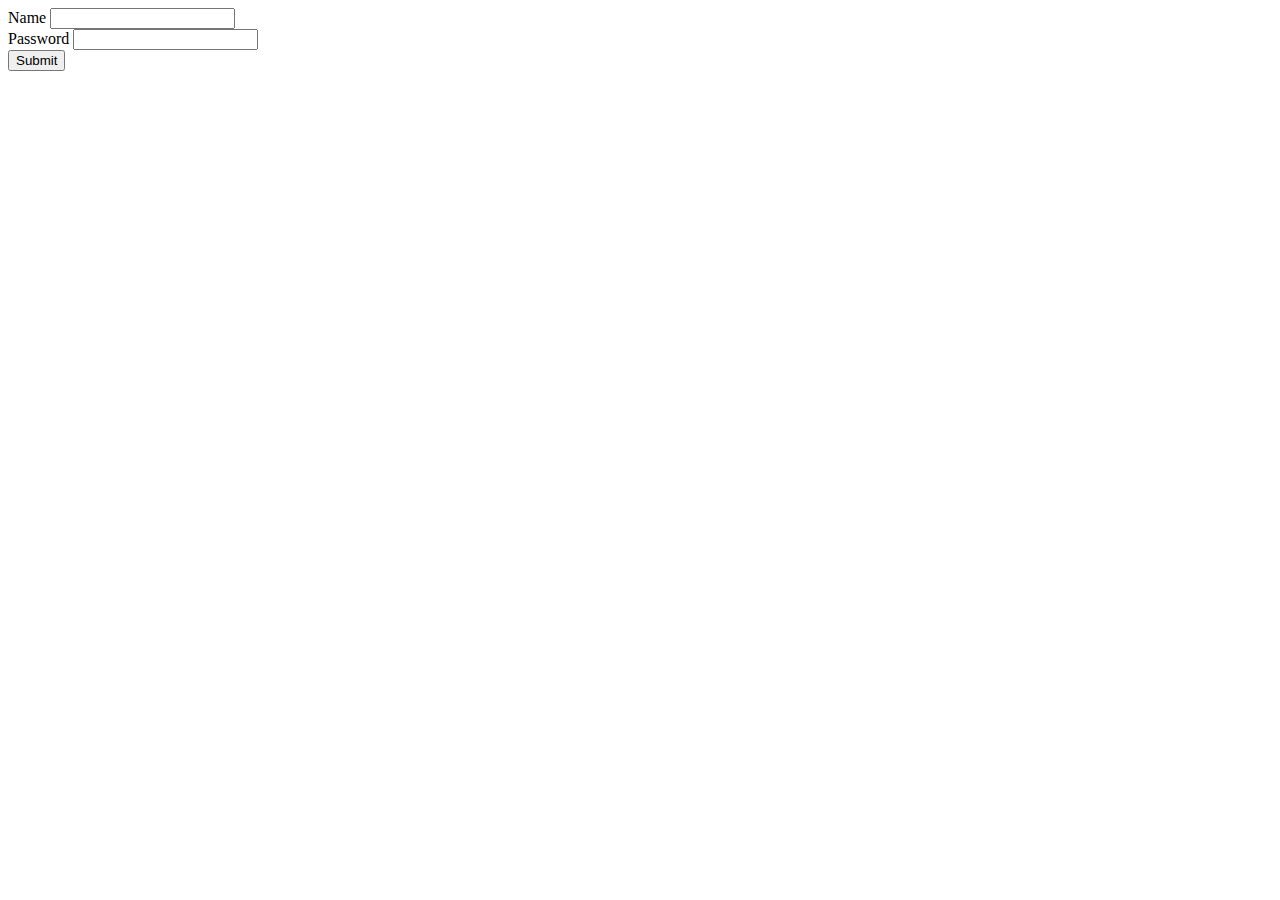
<file: JS Form Validation/index.html>
<!DOCTYPE html>
<html lang="en">
<head>
	<meta charset="utf-8" content="width=device-width, initial-scale=1.0">
	<meta name="viewport" content="ie=edge"	>
	<title>Form</title>
	<script defer src="script.js"></script>
</head>
<body>
	<div id="error"></div>
	<form id="form" action="/" method="GET">
		<div>
			<label for="name">Name</label>
			<input id="name" name="name" type="text" required="yes">
		</div>
		<div>
			<label for="password">Password</label>
			<input id="password" name="password" type="text" required="yes">
		</div>
		<button type="submit">Submit</button>
		
	</form>
</body>
</html>
</file>
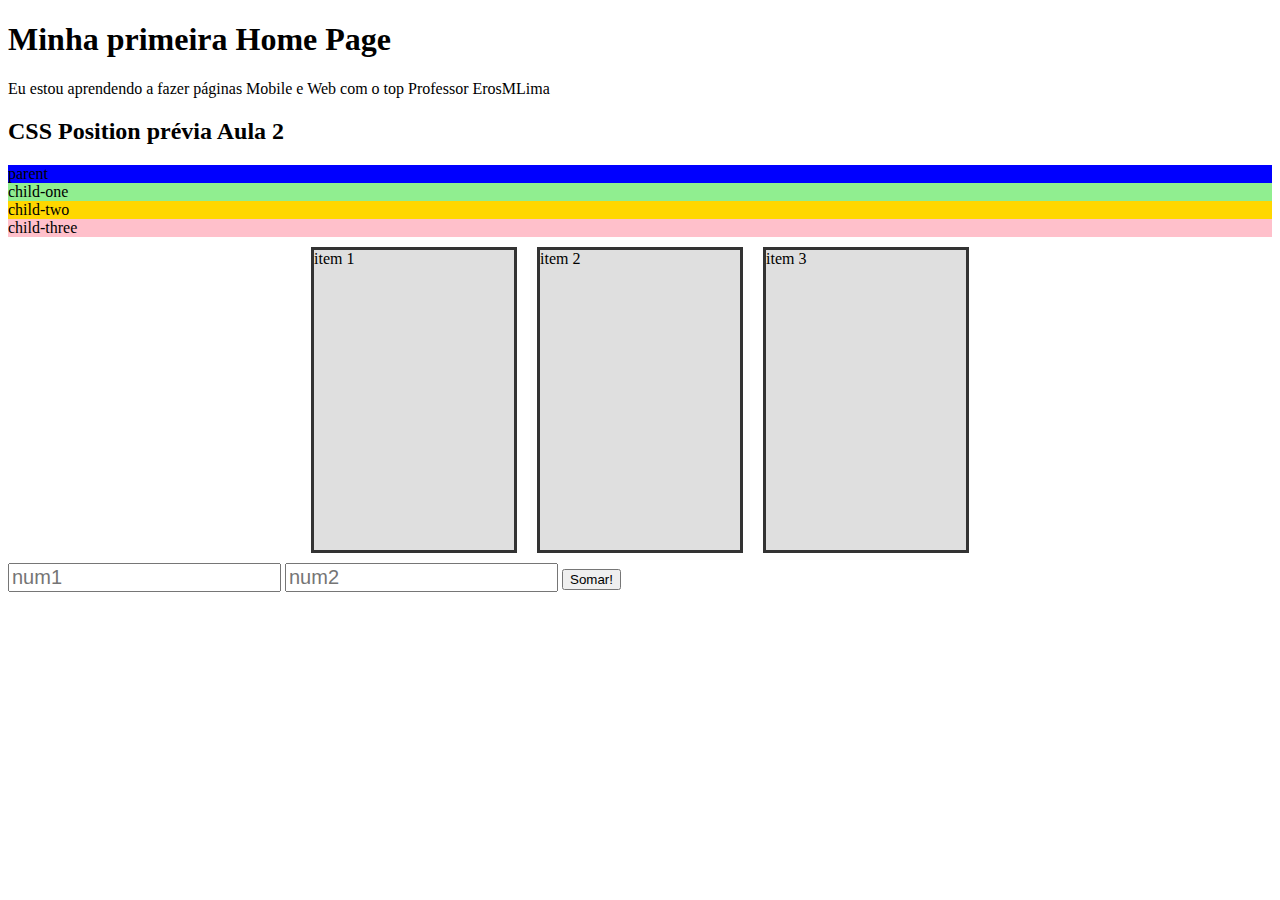
<file: Teste - Antes da Aula 1/index.html>
<!DOCTYPE html>
	 <html lang="en">
	 <head>
	 	<meta charset="utf-8">
	 	<meta name="viewport" content="width=device-width">

	 	<link rel="stylesheet" type="text/css" href="backgroundstyles.css">	
	 	<link rel="stylesheet" type="text/css" href="styles.css">	
	 	<title>Minha primeira Home Page - Senac</title>
	 </head>
	 <body>

		 	<h1>Minha primeira Home Page</h1>
		 	<p>Eu estou aprendendo a fazer páginas Mobile e Web com o top Professor ErosMLima</p>

		 	<h2>CSS Position prévia Aula 2</h2>

		 	<div class="parent">parent

			 	
			 	<div class="child-one child">child-one</div>
			 	<div class="child-two child">child-two</div>
			 	<div class="child-three child">child-three</div>
			</div>


	<div class="flexbox-container">
		<div class="flexbox-item flexbox-item-1">item 1</div>
		<div class="flexbox-item flexbox-item-2">item 2</div>
		<div class="flexbox-item flexbox-item-3">item 3</div>


	</div>

<input type="number" id="num1" placeholder="num1" name="">
<input type="number" id="num2" placeholder="num2" name="">
<button>Somar!</button>


	<script defer src="js-only.js"></script>

	</body>
</html>	 
<!-- 1-CSS_Basics_ Flexbox and Grid Models https://www.youtube.com/watch?v=fYq5PXgSsbE



2-JavaScript_Basics
https://www.youtube.com/watch?v=BwuLxPH8IDs

 -->
</file>
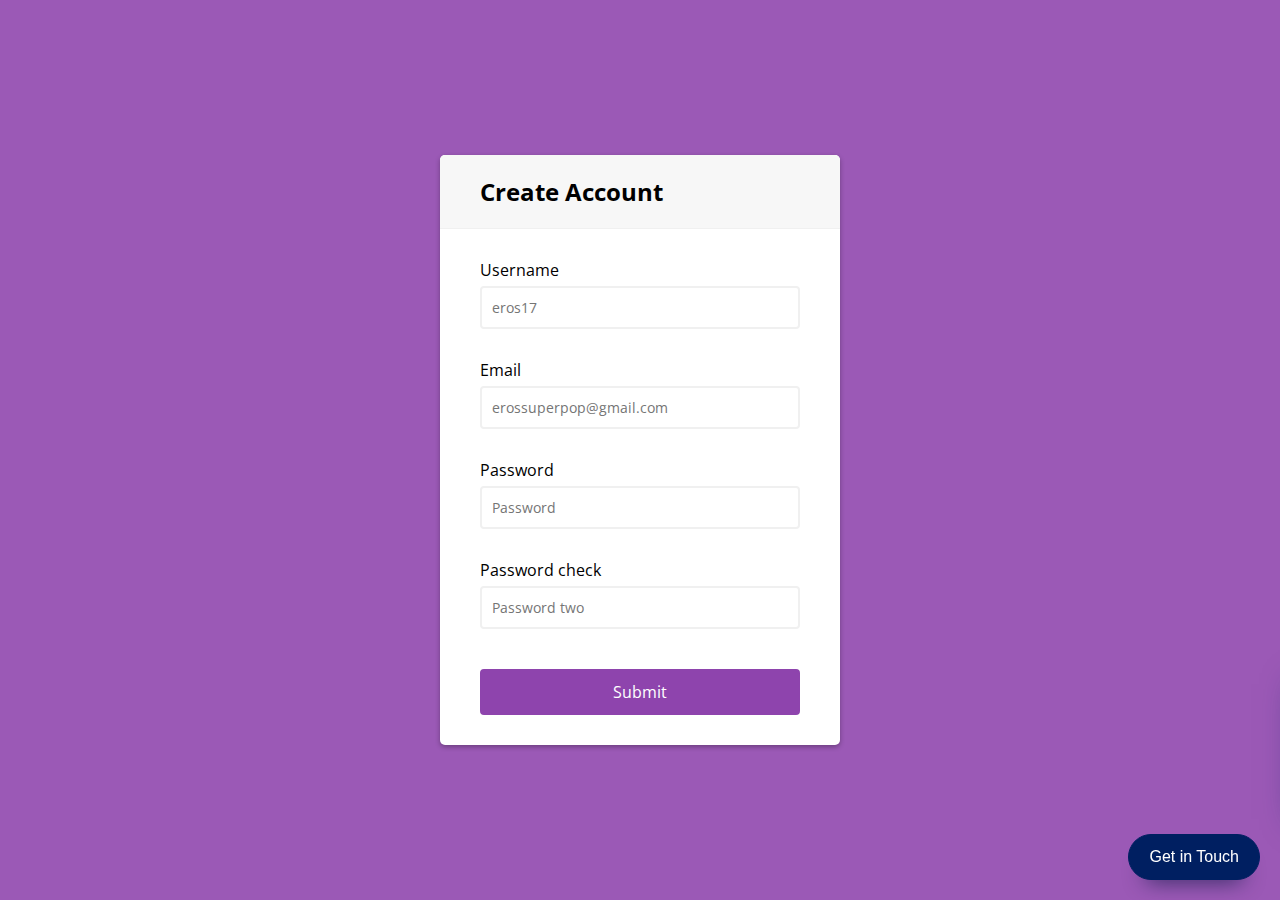
<file: JS Form Validation/Form 2/index.html>
<!DOCTYPE html>
<html>
<head>
	<title></title>

	<head>
	<meta charset="utf-8" content="width=device-width, initial-scale=1.0">
	<meta name="viewport" content="ie=edge"	>
	<title>Form</title>
	<script src="script.js"></script>
	<link rel="stylesheet" type="text/css" href="style.css">

</head>
<div class="container">
	<div class="header">
		<h2>Create Account</h2>
	</div>
	<form id="form" class="form">
		<div class="form-control">
			<label for="username">Username</label>
			<input type="text" placeholder="eros17" id="username" />
			<i class="fas fa-check-circle"></i>
			<i class="fas fa-exclamation-circle"></i>
			<small>Error message</small>
		</div>
		<div class="form-control">
			<label for="username">Email</label>
			<input type="email" placeholder="erossuperpop@gmail.com" id="email" />
			<i class="fas fa-check-circle"></i>
			<i class="fas fa-exclamation-circle"></i>
			<small>Error message</small>
		</div>
		<div class="form-control">
			<label for="username">Password</label>
			<input type="password" placeholder="Password" id="password"/>
			<i class="fas fa-check-circle"></i>
			<i class="fas fa-exclamation-circle"></i>
			<small>Error message</small>
		</div>
		<div class="form-control">
			<label for="username">Password check</label>
			<input type="password" placeholder="Password two" id="password2"/>
			<i class="fas fa-check-circle"></i>
			<i class="fas fa-exclamation-circle"></i>
			<small>Error message</small>
		</div>
		<button>Submit</button>
	</form>
</div>


<!-- SOCIAL PANEL HTML -->
<div class="social-panel-container">
	<div class="social-panel">
		<p>Created with <i class="fa fa-heart"></i> by
			<a target="_blank" href="https://eros-pop.com">eros Pop</a></p>
		<button class="close-btn"><i class="fas fa-times"></i></button>
		<h4>Get in touch on</h4>
		<ul>
			<li>
				<a href="https://www.patreon.com/eros17" target="_blank">
					<i class="fab fa-discord"></i>
				</a>
			</li>
			<li>
				<a href="https://twitter.com/eros1705" target="_blank">
					<i class="fab fa-twitter"></i>
				</a>
			</li>
			<li>
				<a href="https://linkedin.com/in/eros17" target="_blank">
					<i class="fab fa-linkedin"></i>
				</a>
			</li>
			<li>
				<a href="https://facebook.com/eros17" target="_blank">
					<i class="fab fa-facebook"></i>
				</a>
			</li>
			<li>
				<a href="https://instagram.com/eros17" target="_blank">
					<i class="fab fa-instagram"></i>
				</a>
			</li>
		</ul>
	</div>
</div>
<button class="floating-btn">
	Get in Touch
</button>



<body>

</body>
</html>
</file>
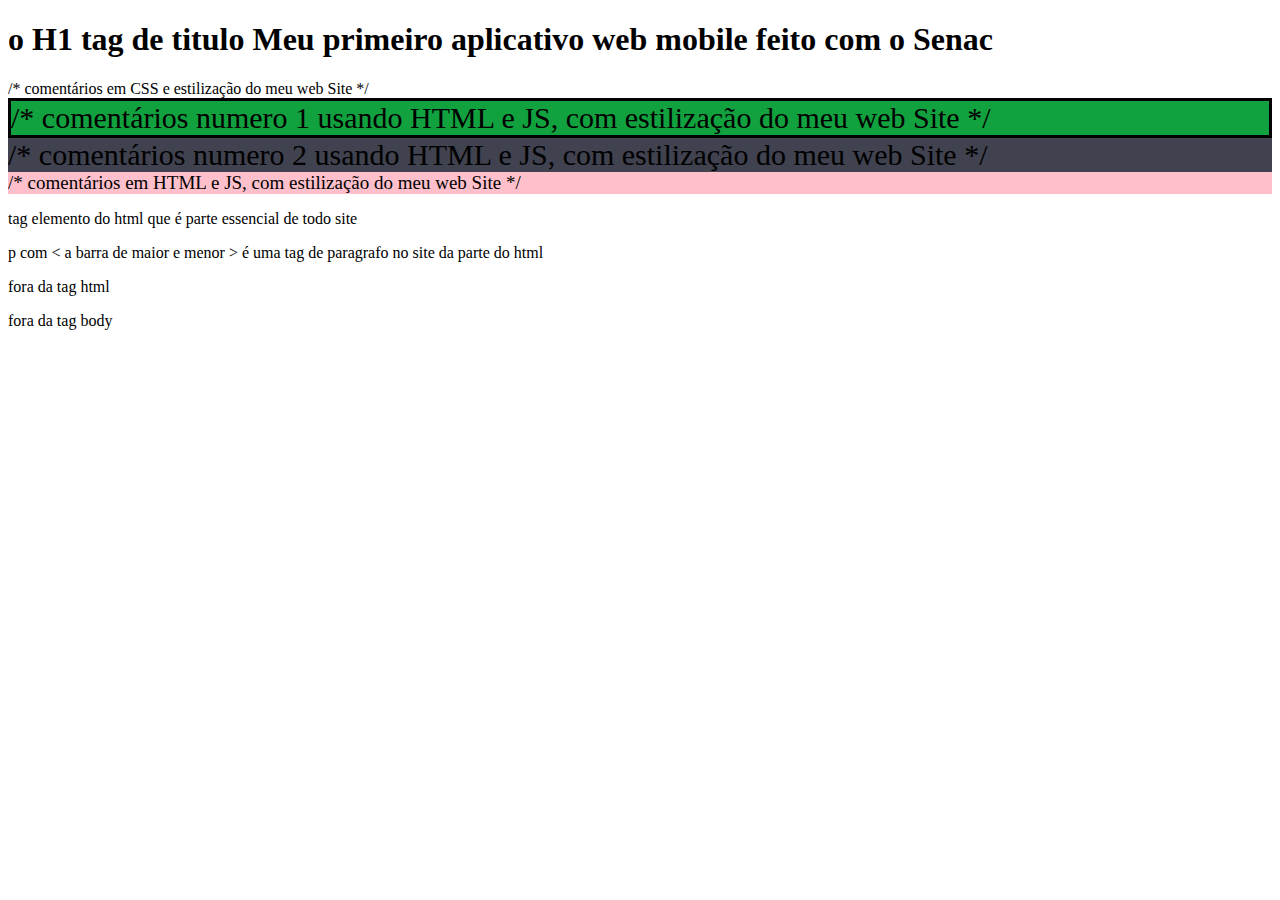
<file: 1_Aulas Gerais Web Dev/HTML e CSS/Aula 1/Aula Pratica/index.html>
<!DOCTYPE html>
	<html>
	<head>
		<title>aplicativo web mobile do Senac </title>

	 	<link rel="stylesheet" type="text/css" href="style.css">	

	</head>




	<body>
		<h1> o H1  tag de titulo Meu primeiro aplicativo web mobile feito com o Senac </h1> 


	<div class="parent">


		/*  comentários em CSS e estilização do meu web Site */ 
	



	</div>



	<div class="child-one">
 			/*  comentários numero 1 usando HTML  e JS, com  estilização do meu web Site */ 
	
	</div>


	<div class="child-two">
 			/*  comentários numero 2 usando HTML  e JS, com  estilização do meu web Site */ 
	


	</div>

	<div class="child-three">


		/*  comentários em HTML  e JS, com  estilização do meu web Site */ 
	



	</div>

		<p> tag elemento do html que é parte essencial de todo site </p>

		p com < a barra de maior e menor > é uma tag de paragrafo no site da parte do html

	
	</body>


	<!--
	comentario em html em css 
	-->


	<p>fora da tag html</p>
	<p>fora da tag body</p>


	</html>
</file>
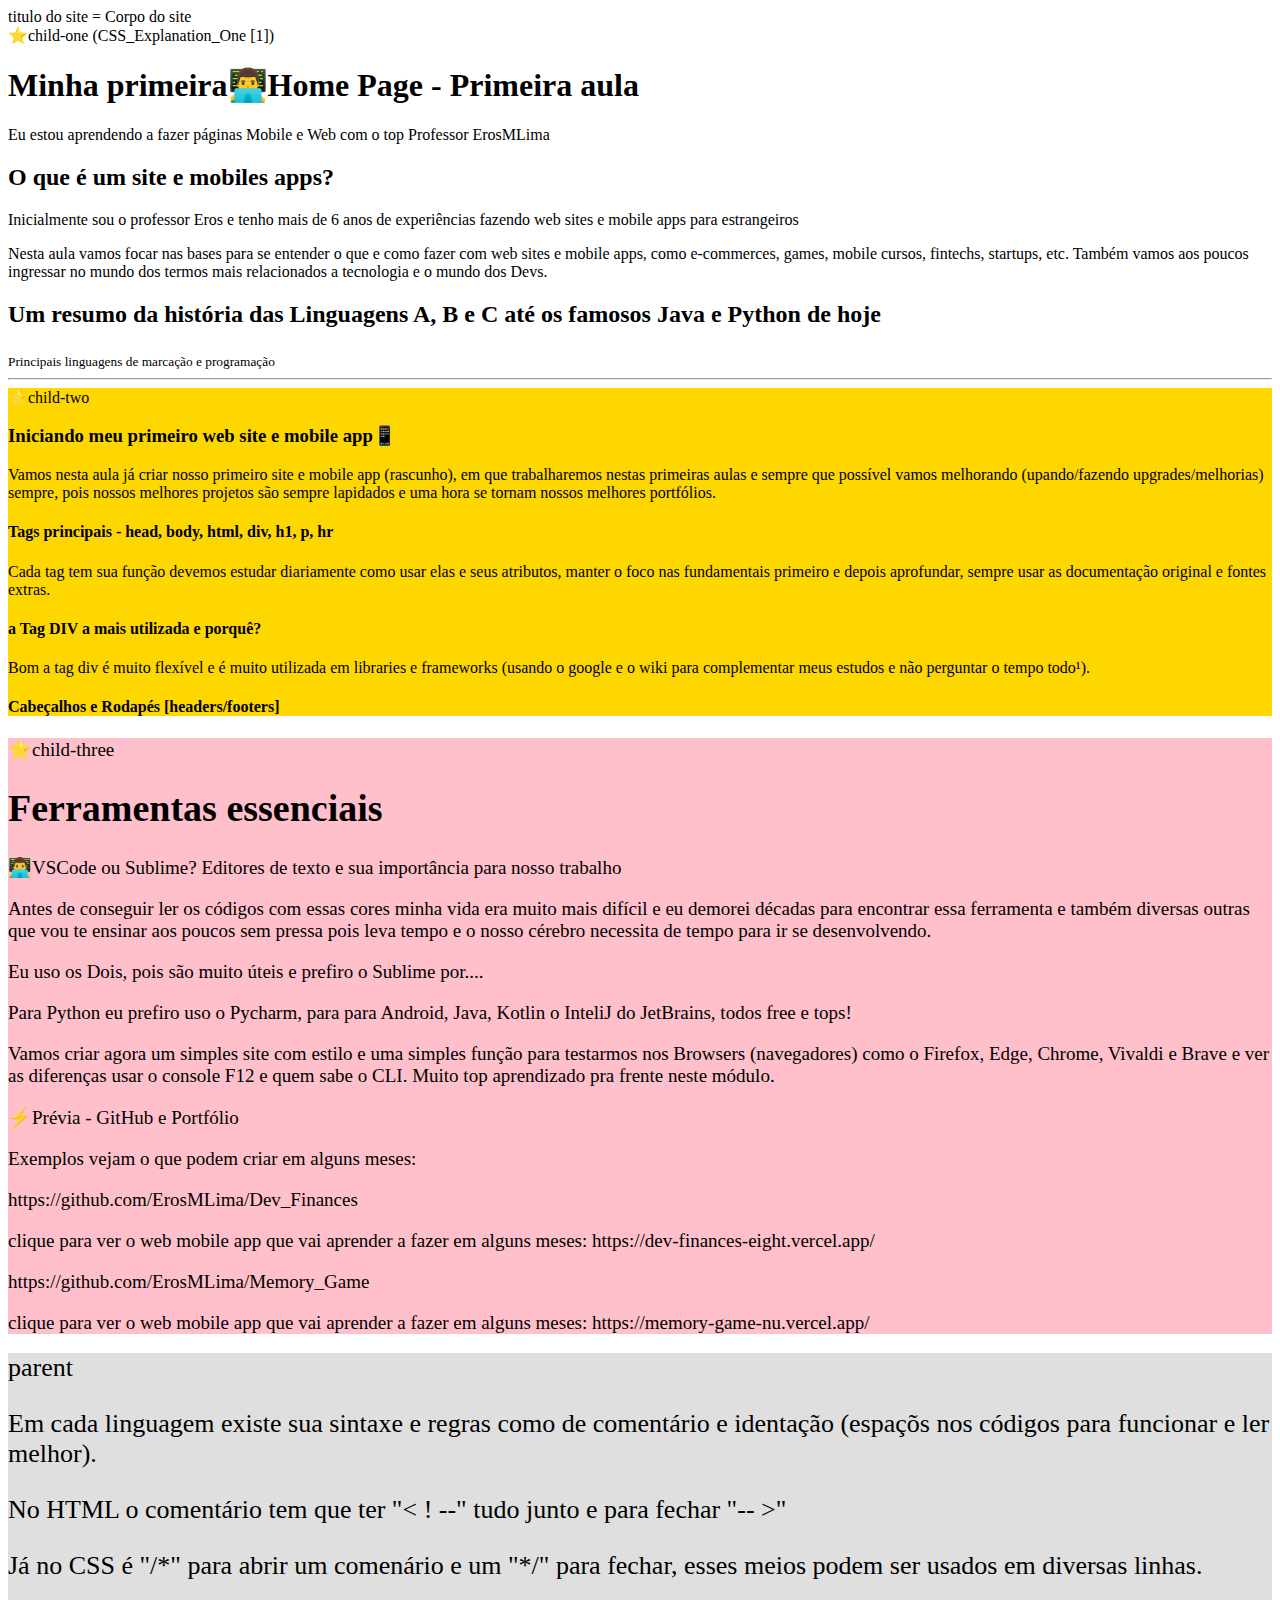
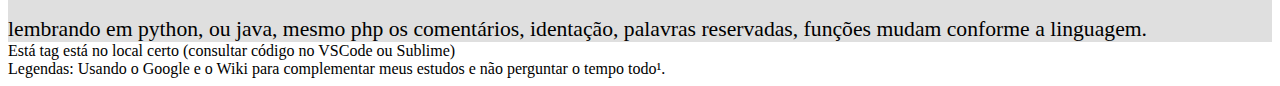
<file: 1_Aulas Gerais Web Dev/HTML e CSS/Aula 1/html.html>
<!DOCTYPE html>
	 <html lang="en">
	 <head>
	 	<meta charset="utf-8">
	 	<meta name="viewport" content="width=device-width">

	 	<link rel="stylesheet" type="text/css" href="backgroundstyles.css">	
	 	<link rel="stylesheet" type="text/css" href="style.css">	
	 	<title>Minha primeira🏫aula de website👨‍💻Senac</title> titulo do site
	 </head>
	 <body> = Corpo do site

		 	<div class="child-one child">⭐child-one (CSS_Explanation_One [1])

		 	<h1>Minha primeira👨‍💻Home Page - Primeira aula</h1>
		 	<p>Eu estou aprendendo a fazer páginas Mobile e Web com o top Professor ErosMLima</p>


		 	<h2>O que é um site e mobiles apps?</h2>
		 	<p>Inicialmente sou o professor Eros e tenho mais de 6 anos de experiências fazendo web sites e mobile apps para estrangeiros</p>

		 	<p>Nesta aula vamos focar nas bases para se entender o que e como fazer com web sites e mobile apps, como e-commerces, games, mobile cursos, fintechs, startups, etc.

		 	Também vamos aos poucos ingressar no mundo dos termos mais relacionados a tecnologia e o mundo dos Devs.</p>

		 	<h2>Um resumo da história das Linguagens A, B e C até os famosos Java e Python de hoje</h2>
		 	<sub>Principais linguagens de marcação e programação</sub><hr>

		 	</div>

		 	<div class="child-two child">⭐child-two

		 	<h3>Iniciando meu primeiro web site e mobile app📱</h3>

		 	<p>Vamos nesta aula já criar nosso primeiro site e mobile app (rascunho), em que trabalharemos nestas primeiras aulas e sempre que possível vamos melhorando (upando/fazendo upgrades/melhorias) sempre, pois nossos melhores projetos são sempre lapidados e uma hora se tornam nossos melhores portfólios.</p>



		 	<h4>Tags principais - head, body, html, div, h1, p, hr</h4>

		 	<p>Cada tag tem sua função devemos estudar diariamente como usar elas e seus atributos, manter o foco nas fundamentais primeiro e depois aprofundar, sempre usar as documentação original e fontes extras.</p>



		 	<h4>a Tag DIV a mais utilizada e porquê?</h4>

		 	<p>Bom a tag div é muito flexível e é muito utilizada em libraries e frameworks (usando o google e o wiki para complementar meus estudos e não perguntar o tempo todo¹).</p>

		 	<h4>Cabeçalhos e Rodapés [headers/footers]</h4>

			</div>

		 	 		 	 <!--Introdução ao GitHub e Portfólio-->


		 	<div class="child-three child">⭐child-three


		 	<h1>Ferramentas essenciais</h1> 		 	 

			<p>👨‍💻VSCode ou Sublime? Editores de texto e sua importância para nosso trabalho</p>


			<p>Antes de conseguir ler os códigos com essas cores minha vida era muito mais difícil e eu demorei décadas para encontrar essa ferramenta e também diversas outras que vou te ensinar aos poucos sem pressa pois leva tempo e o nosso cérebro necessita de tempo para ir se desenvolvendo.</p>


			<p>Eu uso os Dois, pois são muito úteis e prefiro o Sublime por....</p>

			<p>Para Python eu prefiro uso o Pycharm, para para Android, Java, Kotlin o InteliJ do JetBrains, todos free e tops!</p>




			<p>Vamos criar agora um simples site com estilo e uma simples função para testarmos nos Browsers (navegadores) como o Firefox, Edge, Chrome, Vivaldi e Brave e ver as diferenças usar o console F12 e quem sabe o CLI. Muito top aprendizado pra frente neste módulo.</p>

		 	<p>⚡️Prévia - GitHub e Portfólio</p>
		 	<p>Exemplos vejam o que podem criar em alguns meses:

		 		<p>https://github.com/ErosMLima/Dev_Finances</p>
		 		<p>clique para ver o web mobile app que vai aprender a fazer em alguns meses: https://dev-finances-eight.vercel.app/</p>

		 		<p>https://github.com/ErosMLima/Memory_Game</p>
		 		<p>clique para ver o web mobile app que vai aprender a fazer em alguns meses: https://memory-game-nu.vercel.app/</p>

		 	 </p></div>
		 	 		 	 <!--Introdução ao GitHub e Portfólio-->


		 	<div class="parent">parent

		 	 <!--Como usar comentários e indentações-->

		 	 <p><! --Como usar comentários e identações --></p>

		 	 <p>Em cada linguagem existe sua sintaxe e regras como de comentário e identação (espaçõs nos códigos para funcionar e ler melhor).</p>

		 	 <p> No HTML o comentário tem que ter "< ! --" tudo junto e para fechar "-- >" </p>

		 	 <p>Já no CSS é "/*" para abrir um comenário e um  "*/" para fechar, esses meios podem ser usados em diversas linhas.</p>

		 	 <sub>lembrando em python, ou java, mesmo php os comentários, identação, palavras reservadas, funções mudam conforme a linguagem.</sub>

		 	 <!--Como usar comentários e indentações-->



			 	
			</div>


	<!-- Próxima aula - Next ClassX

	div class="flexbox-container">
		<div class="flexbox-item flexbox-item-1">item 1⭐</div>
		<div class="flexbox-item flexbox-item-2">item 2⭐</div>
		<div class="flexbox-item flexbox-item-3">item 3⭐</div>


	</div>

<input type="number" id="num1" placeholder="num1" name="">
<input type="number" id="num2" placeholder="num2" name="">
<button>🔰Somar!🔰</button-->





<header>Está tag está no local certo (consultar código no VSCode ou Sublime)</header>



<footer>Legendas: Usando o Google e o Wiki para complementar meus estudos e não perguntar o tempo todo¹.</footer>


	</body>
</html>	 
<!-- 1-CSS_Basics_ Flexbox and Grid Models https://www.youtube.com/watch?v=fYq5PXgSsbE



2-JavaScript_Basics
https://www.youtube.com/watch?v=BwuLxPH8IDs

 -->
</file>
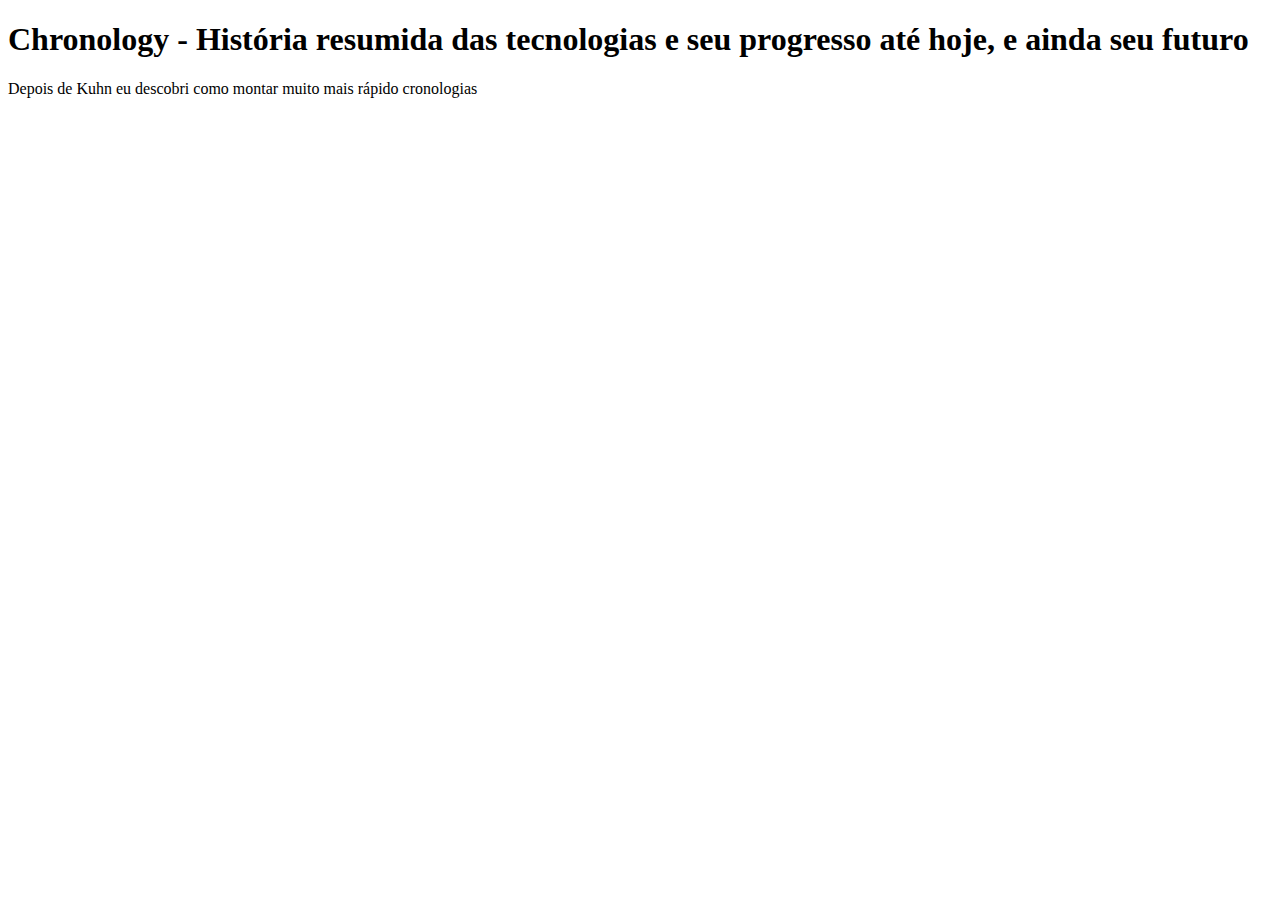
<file: 1_Aulas Gerais Web Dev/HTML e CSS/Aula 3/html.html>
<!DOCTYPE html>
<html>
<head>
	<title>Aula 3 - História resumida das tecnologias e seu progresso até hoje, e ainda seu futuro</title>
</head>
<body>


	<h1>Chronology - História resumida das tecnologias e seu progresso até hoje, e ainda seu futuro</h1>


	<p>Depois de Kuhn eu descobri como montar muito mais rápido cronologias</p>
</body>
</html>
</file>
<file: Teste - Antes da Aula 1/backgroundstyles.css>
#num1 {
	color: blue;
	font-size: 20px;
}

#num2 {
	color: red;
	font-size: 20px;
}

.flexbox-container {
	display: flex;
	justify-content: center;

}

.flexbox-item {
	width: 200px;
	margin: 10px;
	border: 3px solid #333;
	background-color: #dfdfdf;

}

.flexbox-item-1 {
	min-height: 100px;


}

.flexbox-item-2 {
	min-height: 200px;

}


.flexbox-item-3 {
	min-height: 300px;

}
</file>
<file: Teste - Antes da Aula 1/styles.css>
.parent {
	background-color: blue;
}

.child-one {
	background-color: lightgreen

}

.child-two {
	background-color: gold;

}

.child-three {
	background-color: pink;

}
</file>
<file: JS Form Validation/Form 2/style.css>
@import url('https://fonts.googleapis.com/css?family=Muli&display=swap');
@import url('https://fonts.googleapis.com/css?family=Open+Sans:400,500&display=swap');

* {
	box-sizing: border-box;
}

body {
	background-color: #9b59b6;
	font-family: 'Open Sans', sans-serif;
	display: flex;
	align-items: center;
	justify-content: center;
	min-height: 100vh;
	margin: 0;
}

.container {
	background-color: #fff;
	border-radius: 5px;
	box-shadow: 0 2px 5px rgba(0, 0, 0, 0.3);
	overflow: hidden;
	width: 400px;
	max-width: 100%;
}

.header {
	border-bottom: 1px solid #f0f0f0;
	background-color: #f7f7f7;
	padding: 20px 40px;
}

.header h2 {
	margin: 0;
}

.form {
	padding: 30px 40px;	
}

.form-control {
	margin-bottom: 10px;
	padding-bottom: 20px;
	position: relative;
}

.form-control label {
	display: inline-block;
	margin-bottom: 5px;
}

.form-control input {
	border: 2px solid #f0f0f0;
	border-radius: 4px;
	display: block;
	font-family: inherit;
	font-size: 14px;
	padding: 10px;
	width: 100%;
}

.form-control input:focus {
	outline: 0;
	border-color: #777;
}

.form-control.success input {
	border-color: #2ecc71;
}

.form-control.error input {
	border-color: #e74c3c;
}

.form-control i {
	visibility: hidden;
	position: absolute;
	top: 40px;
	right: 10px;
}

.form-control.success i.fa-check-circle {
	color: #2ecc71;
	visibility: visible;
}

.form-control.error i.fa-exclamation-circle {
	color: #e74c3c;
	visibility: visible;
}

.form-control small {
	color: #e74c3c;
	position: absolute;
	bottom: 0;
	left: 0;
	visibility: hidden;
}

.form-control.error small {
	visibility: visible;
}

.form button {
	background-color: #8e44ad;
	border: 2px solid #8e44ad;
	border-radius: 4px;
	color: #fff;
	display: block;
	font-family: inherit;
	font-size: 16px;
	padding: 10px;
	margin-top: 20px;
	width: 100%;
}









/* SOCIAL PANEL CSS */
.social-panel-container {
	position: fixed;
	right: 0;
	bottom: 80px;
	transform: translateX(100%);
	transition: transform 0.4s ease-in-out;
}

.social-panel-container.visible {
	transform: translateX(-10px);
}

.social-panel {	
	background-color: #fff;
	border-radius: 16px;
	box-shadow: 0 16px 31px -17px rgba(0,31,97,0.6);
	border: 5px solid #001F61;
	display: flex;
	flex-direction: column;
	justify-content: center;
	align-items: center;
	font-family: 'Muli';
	position: relative;
	height: 169px;	
	width: 370px;
	max-width: calc(100% - 10px);
}

.social-panel button.close-btn {
	border: 0;
	color: #97A5CE;
	cursor: pointer;
	font-size: 20px;
	position: absolute;
	top: 5px;
	right: 5px;
}

.social-panel button.close-btn:focus {
	outline: none;
}

.social-panel p {
	background-color: #001F61;
	border-radius: 0 0 10px 10px;
	color: #fff;
	font-size: 14px;
	line-height: 18px;
	padding: 2px 17px 6px;
	position: absolute;
	top: 0;
	left: 50%;
	margin: 0;
	transform: translateX(-50%);
	text-align: center;
	width: 235px;
}

.social-panel p i {
	margin: 0 5px;
}

.social-panel p a {
	color: #FF7500;
	text-decoration: none;
}

.social-panel h4 {
	margin: 20px 0;
	color: #97A5CE;	
	font-family: 'Muli';	
	font-size: 14px;	
	line-height: 18px;
	text-transform: uppercase;
}

.social-panel ul {
	display: flex;
	list-style-type: none;
	padding: 0;
	margin: 0;
}

.social-panel ul li {
	margin: 0 10px;
}

.social-panel ul li a {
	border: 1px solid #DCE1F2;
	border-radius: 50%;
	color: #001F61;
	font-size: 20px;
	display: flex;
	justify-content: center;
	align-items: center;
	height: 50px;
	width: 50px;
	text-decoration: none;
}

.social-panel ul li a:hover {
	border-color: #FF6A00;
	box-shadow: 0 9px 12px -9px #FF6A00;
}

.floating-btn {
	border-radius: 26.5px;
	background-color: #001F61;
	border: 1px solid #001F61;
	box-shadow: 0 16px 22px -17px #03153B;
	color: #fff;
	cursor: pointer;
	font-size: 16px;
	line-height: 20px;
	padding: 12px 20px;
	position: fixed;
	bottom: 20px;
	right: 20px;
	z-index: 999;
}

.floating-btn:hover {
	background-color: #ffffff;
	color: #001F61;
}

.floating-btn:focus {
	outline: none;
}

.floating-text {
	background-color: #001F61;
	border-radius: 10px 10px 0 0;
	color: #fff;
	font-family: 'Muli';
	padding: 7px 15px;
	position: fixed;
	bottom: 0;
	left: 50%;
	transform: translateX(-50%);
	text-align: center;
	z-index: 998;
}

.floating-text a {
	color: #FF7500;
	text-decoration: none;
}

@media screen and (max-width: 480px) {

	.social-panel-container.visible {
		transform: translateX(0px);
	}
	
	.floating-btn {
		right: 10px;
	}
}
</file>
<file: 1_Aulas Gerais Web Dev/HTML e CSS/Aula 1/Aula Pratica/style.css>
.partent{ 
	background-color: #afafaf;
	color: black;
	font-size: 26px;
	font-style: bold;

}

.child-one {
	background-color: #11a23f;
	font-size: 30px; 
	border-color: black;
	border-style: solid;

	/* background-color: lightgreen*/

}

.child-two {
	background-color: #41424f;
	font-size: 30px; 
	border-color: black;
	
}

.child-three {
	background-color: pink;

	color: black;
	font-size: 19px;
	font-style: bold;

}
</file>
<file: 1_Aulas Gerais Web Dev/HTML e CSS/Aula 1/backgroundstyles.css>
#num1 {
	color: blue;
	font-size: 20px;
}

#num2 {
	color: red;
	font-size: 20px;
}

.flexbox-container {
	display: flex;
	justify-content: center;

}

.flexbox-item {
	width: 200px;
	margin: 10px;
	border: 3px solid #333;
	background-color: #dfdfdf;

}

.flexbox-item-1 {
	min-height: 100px;
	background-color: #afafaf;


}

.flexbox-item-2 {
	min-height: 140px;
	background-color: #101099;


}


.flexbox-item-3 {
	min-height: 200px;
	background-color: #abdcde;

}
</file>
<file: 1_Aulas Gerais Web Dev/HTML e CSS/Aula 1/style.css>
.parent {
	background-color: #dfdfdf;
	color: black;
	font-size: 26px;
	font-style: bold;

}

.child-one {
	/*background-color: lightgreen*/

}

.child-two {
	background-color: gold;

}

.child-three {
	background-color: pink;

	color: black;
	font-size: 19px;
	font-style: bold;

}
</file>
